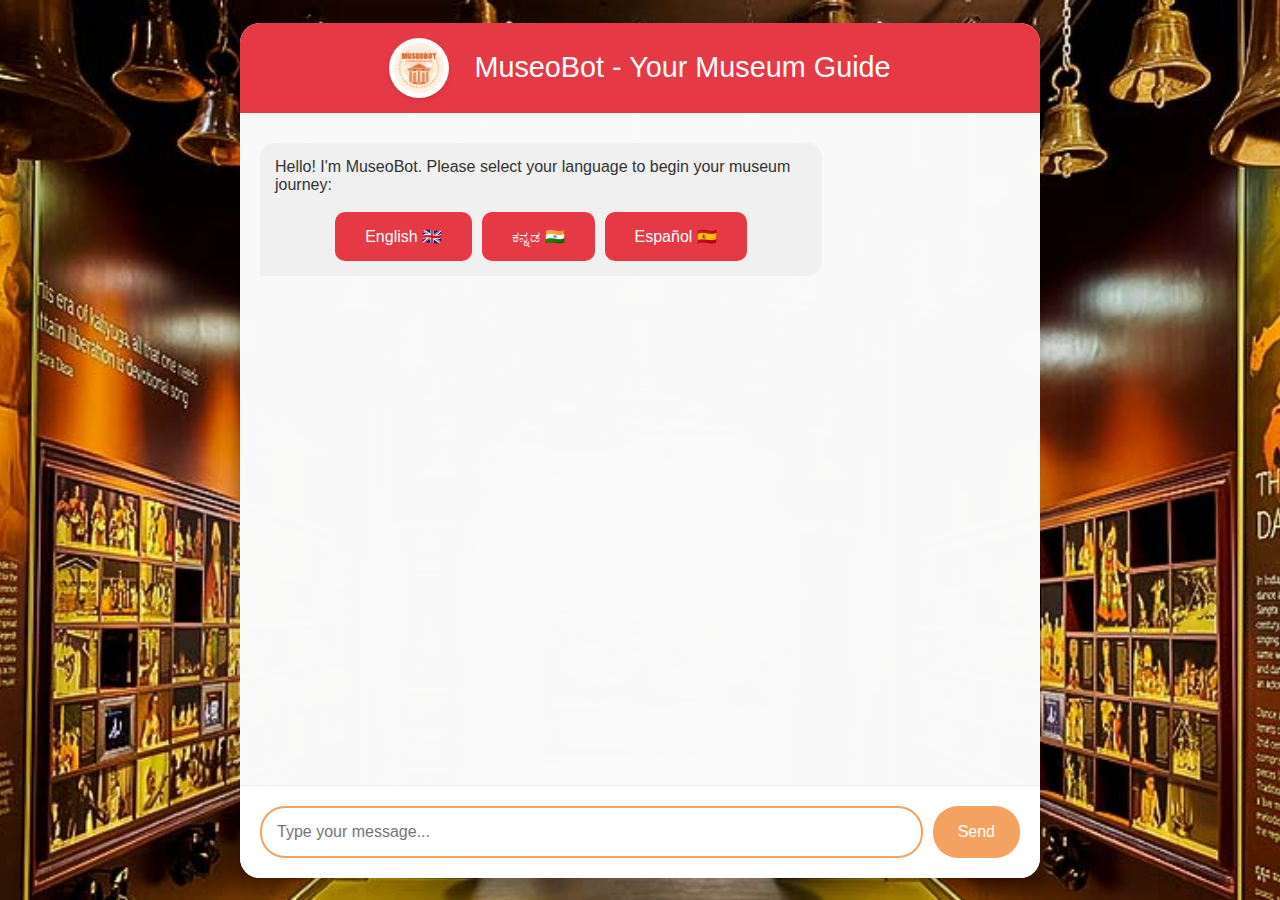
<file: index.html>
<!DOCTYPE html>
<html lang="en">
<head>
    <meta charset="UTF-8">
    <meta name="viewport" content="width=device-width, initial-scale=1.0">
    <title>MuseoBot</title>
    <style>
        body {
            font-family: 'Helvetica', sans-serif;
            margin: 0;
            padding: 0;
            height: 100vh;
            display: flex;
            justify-content: center;
            align-items: center;
            background-image: url('/static/images/Indian-Music-Museum-9.jpg');
            background-size: cover;
            background-position: center;
            background-repeat: no-repeat;
        }

        .chat-container {
            width: 90%;
            max-width: 800px;
            height: 95vh;
            max-height: 1200px;
            background-color: rgba(255, 255, 255, 0.95);
            border-radius: 20px;
            box-shadow: 0 10px 30px rgba(0, 0, 0, 0.2);
            display: flex;
            flex-direction: column;
            overflow: hidden;
        }

        .chat-header {
            background-color: #e63946;
            color: white;
            padding: 15px;
            text-align: center;
            font-size: 1.8em;
            box-shadow: 0 2px 5px rgba(0, 0, 0, 0.1);
            display: flex;
            align-items: center;
            justify-content: center;
            gap: 25px;
        }

        .logo {
            width: 50px;
            height: 50px;
            border-radius: 50%;
            object-fit: cover;
            background-color: white;
            padding: 5px;
            box-shadow: 0 2px 5px rgba(0, 0, 0, 0.1);
        }

        .chat-box {
            flex-grow: 1;
            padding: 20px;
            overflow-y: auto;
            background-color: rgba(249, 249, 249, 0.9);
            display: flex;
            flex-direction: column;
            scroll-behavior: smooth;
            gap: 10px;
        }

        .chat-history {
            display: flex;
            flex-direction: column;
            gap: 10px;
        }

        .current-response {
            padding-top: 20px;
            border-top: 1px solid #eee;
            background-color: rgba(249, 249, 249, 0.95);
            margin-top: 10px;
            margin-bottom: 20px;
        }

        .message {
            margin: 10px 0;
            padding: 15px;
            border-radius: 15px;
            max-width: 70%;
            word-wrap: break-word;
        }

        .user {
            background-color: #e63946;
            color: white;
            margin-left: auto;
            border-radius: 15px 15px 0 15px;
        }

        .bot {
            background-color: #f0f0f0;
            color: #333;
            margin-right: auto;
            border-radius: 15px 15px 15px 0;
        }

        .input-area {
            padding: 20px;
            background-color: white;
            display: flex;
            gap: 10px;
            border-top: 1px solid #eee;
        }

        input {
            flex-grow: 1;
            padding: 15px;
            border: 2px solid #f4a261;
            border-radius: 25px;
            font-size: 16px;
            outline: none;
        }

        button {
            padding: 15px 25px;
            background-color: #f4a261;
            color: white;
            border: none;
            border-radius: 25px;
            cursor: pointer;
            transition: background-color 0.3s;
            font-size: 16px;
        }

        button:hover {
            background-color: #e76f51;
        }

        .menu-buttons {
            display: flex;
            flex-wrap: wrap;
            gap: 10px;
            padding: 15px;
            background-color: white;
            border-top: 1px solid #eee;
        }

        .menu-button {
            flex: 1;
            min-width: 150px;
            padding: 12px;
            background-color: #e63946;
            color: white;
            border: none;
            border-radius: 10px;
            cursor: pointer;
            transition: all 0.3s;
            text-align: center;
            font-size: 14px;
        }

        .menu-button:hover {
            background-color: #e76f51;
            transform: translateY(-2px);
        }

        /* Add smooth scrollbar */
        .chat-box::-webkit-scrollbar {
            width: 8px;
        }

        .chat-box::-webkit-scrollbar-track {
            background: #f1f1f1;
        }

        .chat-box::-webkit-scrollbar-thumb {
            background: #888;
            border-radius: 4px;
        }

        .chat-box::-webkit-scrollbar-thumb:hover {
            background: #555;
        }

        /* Add these new styles */
        .booking-form {
            display: flex;
            flex-direction: column;
            gap: 10px;
            margin: 10px 0;
        }

        .date-input, .time-input {
            padding: 10px;
            border: 2px solid #f4a261;
            border-radius: 8px;
            font-size: 16px;
            background-color: white;
            color: #333;
            cursor: pointer;
        }

        .date-input:focus, .time-input:focus {
            outline: none;
            border-color: #e63946;
        }

        /* Disable Mondays in the date picker */
        input[type="date"]::-webkit-calendar-picker-indicator {
            cursor: pointer;
            padding: 5px;
            border-radius: 4px;
        }

        .language-buttons {
            display: flex;
            flex-wrap: wrap;
            gap: 10px;
            justify-content: center;
        }

        .lang-button {
            padding: 15px 30px;
            background-color: #e63946;
            color: white;
            border: none;
            border-radius: 10px;
            cursor: pointer;
            transition: all 0.3s;
            font-size: 16px;
        }

        .lang-button:hover {
            background-color: #e76f51;
            transform: translateY(-2px);
        }

        .museum-card {
            background-color: white;
            border-radius: 10px;
            padding: 15px;
            margin: 10px 0;
            box-shadow: 0 2px 5px rgba(0,0,0,0.1);
        }

        .museum-options {
            display: flex;
            flex-wrap: wrap;
            gap: 5px;
        }

        .museum-option {
            padding: 8px 15px;
            background-color: #f4a261;
            color: white;
            border: none;
            border-radius: 5px;
            cursor: pointer;
            font-size: 14px;
        }

        .museum-info {
            background: white;
            border-radius: 10px;
            padding: 15px;
            margin-top: 10px;
        }

        .museum-image {
            width: 100%;
            height: 200px;
            object-fit: cover;
            border-radius: 8px;
            margin-bottom: 15px;
        }

        .fees-section, .events-list, .facilities-grid {
            margin-top: 15px;
        }

        .event-card, .facility-card {
            background: #f8f9fa;
            padding: 12px;
            border-radius: 8px;
            margin-bottom: 10px;
        }

        .facility-icon {
            font-size: 24px;
            margin-right: 10px;
        }

        .number-picker {
            display: flex;
            gap: 10px;
            margin-top: 10px;
        }

        .number-picker button {
            flex: 1;
            min-width: 40px;
        }

        .date-picker {
            width: 100%;
            padding: 10px;
            margin-top: 10px;
            border: 2px solid #f4a261;
            border-radius: 8px;
        }

        .message.active {
            opacity: 1;
            transform: translateY(0);
            transition: all 0.3s ease;
        }
    </style>
</head>
<body>
    <div class="chat-container">
        <div class="chat-header">
            <img src="static/images/new.png" alt="MuseoBot Logo" class="logo">
            MuseoBot - Your Museum Guide
        </div>
        <div class="chat-box" id="chat-box">
            <div class="message bot">
                Hello! I'm MuseoBot. Please select your language to begin your museum journey:<br><br>
                <div class="language-buttons">
                    <button onclick="selectLanguage('en')" class="lang-button">English 🇬🇧</button>
                    <button onclick="selectLanguage('kn')" class="lang-button">ಕನ್ನಡ 🇮🇳</button>
                    <button onclick="selectLanguage('es')" class="lang-button">Español 🇪🇸</button>
                </div>
            </div>
        </div>
        <div class="input-area">
            <input type="text" id="user-input" placeholder="Type your message..." onkeydown="if (event.key === 'Enter') sendMessage()">
            <button onclick="sendMessage()">Send</button>
        </div>
    </div>

    <script>
        let currentLanguage = 'en';
        let selectedMuseum = null;
        let currentStep = 'language';  // Track conversation step

        const translations = {
            en: {
                welcome: "What would you like to do today?",
                exploreMuseums: "Top 10 Museums you can explore:",
                museumInfo: "What information do you need about %s?",
                ticketPrompt: "How many tickets do you want to book?",
                datePrompt: "Please select the date and time for your visit:",
                nationalityPrompt: "Please select your nationality:",
                invalidInput: "I didn't catch that. Can you please try again?",
                bookingSuccess: "Your tickets have been booked successfully! You will receive a QR code shortly.",
                indian: "Indian",
                foreigner: "Foreigner",
                timings: "Timings",
                fees: "Entry Fees",
                events: "Special Events",
                facilities: "Facilities",
                bookTickets: "Book Tickets",
                exploreButton: "Explore Museums",
                otherServices: "Other Services",
                confirmBooking: "Please confirm your booking details:",
                museumLabel: "Museum",
                dateLabel: "Date",
                timeLabel: "Time",
                ticketsLabel: "Number of tickets",
                proceedQuestion: "Would you like to proceed with the booking?",
                confirm: "Confirm",
                startOver: "Start Over",
                timePrompt: "Please select your preferred time:",
                selectTime: "Select Time",
                nationalityLabel: "Nationality",
                redirectingPayment: "Redirecting to payment page..."
            },
            kn: {
                welcome: "ನೀವು ಇಂದು ಏನು ಮಾಡಲು ಬಯಸುತ್ತೀರಿ?",
                exploreMuseums: "ನೀವು ಅನ್ವೇಷಿಸಬಹುದಾದ ಟಾಪ್ 10 ವಸ್ತುಸಂಗ್ರಹಾಲಯಗಳು:",
                museumInfo: "%s ಬಗ್ಗೆ ನಿಮಗೆ ಯಾವ ಮಾಹಿತಿ ಬೇಕು?",
                ticketPrompt: "ನೀವು ಎಷ್ಟು ಟಿಕೆಟ್‌ಗಳನ್ನು ಬುಕ್ ಮಾಡಲು ಬಯಸುತ್ತೀರಿ?",
                datePrompt: "ದಯವಿಟ್ಟು ನಿಮ್ಮ ಭೇಟಿಯ ದಿನಾಂಕ ಮತ್ತು ಸಮಯವನ್ನು ಆಯ್ಕೆಮಾಡಿ:",
                nationalityPrompt: "ದಯವಿಟ್ಟು ನಿಮ್ಮ ರಾಷ್ಟ್ರೀಯತೆಯನ್ನು ಆಯ್ಕೆಮಾಡಿ:",
                invalidInput: "ಕ್ಷಮಿಸಿ, ನನಗೆ ಅರ್ಥವಾಗಲಿಲ್ಲ. ದಯವಿಟ್ಟು ಮತ್ತೆ ಪ್ರಯತ್ನಿಸಿ.",
                bookingSuccess: "ನಿಮ್ಮ ಟಿಕೆಟ್‌ಗಳನ್ನು ಯಶಸ್ವಿಯಾಗಿ ಬುಕ್ ಮಾಡಲಾಗಿದೆ! ನಿಮಗೆ ಶೀಘ್ರದಲ್ಲೇ QR ಕೋಡ್ ಸ್ವೀಕರಿಸುತ್ತೀರಿ.",
                indian: "ಭಾರತೀಯ",
                foreigner: "ವಿದೇಶಿ",
                timings: "ಸಮಯಗಳು",
                fees: "ಪ್ರವೇಶ ಶುಲ್ಕ",
                events: "ವಿಶೇಷ ಕಾರ್ಯಕ್ರಮಗಳು",
                facilities: "ಸೌಲಭ್ಯಗಳು",
                bookTickets: "ಟಿಕೆಟ್ ಬುಕ್ ಮಾಡಿ",
                exploreButton: "ವಸ್ತುಸಂಗ್ರಹಾಲಯಗಳನ್ನು ಅನ್ವೇಷಿಸಿ",
                otherServices: "ಇತರ ಸೇವೆಗಳು",
                confirmBooking: "ದಯವಿಟ್ಟು ನಿಮ್ಮ ಬುಕ್ಕಿಂಗ್ ವಿವರಗಳನ್ನು ದೃಢೀಕರಿಸಿ:",
                museumLabel: "ವಸ್ತುಸಂಗ್ರಹಾಲಯ",
                dateLabel: "ದಿನಾಂಕ",
                timeLabel: "ಸಮಯ",
                ticketsLabel: "ಟಿಕೆಟ್‌ಗಳ ಸಂಖ್ಯೆ",
                proceedQuestion: "ಬುಕ್ಕಿಂಗ್ ಮುಂದುವರಿಸಲು ಬಯಸುವಿರಾ?",
                confirm: "ದೃಢೀಕರಿಸಿ",
                startOver: "ಮತ್ತೆ ಪ್ರಾರಂಭಿಸಿ",
                timePrompt: "ದಯವಿಟ್ಟು ನಿಮ್ಮ ಇಷ್ಟದ ಸಮಯವನ್ನು ಆಯ್ಕೆಮಾಡಿ:",
                selectTime: "ಸಮಯ ಆಯ್ಕೆ",
                nationalityLabel: "ರಾಷ್ಟ್ರೀಯತೆ",
                redirectingPayment: "ಪರವತಿ ಪುಟಕ್ಕೆ ಪುನರ್ನಿರ್ದೇಶಿಸಲಾಗುತ್ತಿದೆ..."
            },
            kn: {
                welcome: "ನೀವು ಇಂದು ಏನು ಮಾಡಲು ಬಯಸುತ್ತೀರಿ?",
                exploreMuseums: "ನೀವು ಅನ್ವೇಷಿಸಬಹುದಾದ ಟಾಪ್ 10 ವಸ್ತುಸಂಗ್ರಹಾಲಯಗಳು:",
                museumInfo: "%s ಬಗ್ಗೆ ನಿಮಗೆ ಯಾವ ಮಾಹಿತಿ ಬೇಕು?",
                ticketPrompt: "ನೀವು ಎಷ್ಟು ಟಿಕೆಟ್‌ಗಳನ್ನು ಬುಕ್ ಮಾಡಲು ಬಯಸುತ್ತೀರಿ?",
                datePrompt: "ದಯವಿಟ್ಟು ನಿಮ್ಮ ಭೇಟಿಯ ದಿನಾಂಕ ಮತ್ತು ಸಮಯವನ್ನು ಆಯ್ಕೆಮಾಡಿ:",
                nationalityPrompt: "ದಯವಿಟ್ಟು ನಿಮ್ಮ ರಾಷ್ಟ್ರೀಯತೆಯನ್ನು ಆಯ್ಕೆಮಾಡಿ:",
                invalidInput: "ಕ್ಷಮಿಸಿ, ನನಗೆ ಅರ್ಥವಾಗಲಿಲ್ಲ. ದಯವಿಟ್ಟು ಮತ್ತೆ ಪ್ರಯತ��ನಿಸಿ.",
                bookingSuccess: "ನಿಮ್ಮ ಟಿಕೆಟ್‌ಗಳನ್ನು ಯಶಸ್ವಿಯಾಗಿ ಬುಕ್ ಮಾಡಲಾಗಿದೆ! ನಿಮಗೆ ಶೀಘ್ರದಲ್ಲೇ QR ಕೋಡ್ ಸ್ವೀಕರಿಸುತ್ತೀರಿ.",
                indian: "ಭಾರತೀಯ",
                foreigner: "ವಿ��ೇಶಿ",
                timings: "ಸಮಯಗಳು",
                fees: "ಪ್ರವೇಶ ಶುಲ್ಕ",
                events: "ವಿಶೇಷ ಕಾರ್ಯಕ್ರಮಗಳು",
                facilities: "ಸೌಲಭ್ಯಗಳು",
                bookTickets: "ಟಿಕೆಟ್ ಬುಕ್ ಮಾಡಿ",
                exploreButton: "ವಸ್ತುಸಂಗ್ರಹಾಲಯಗಳನ್ನು ಅನ್ವೇಷಿಸಿ",
                otherServices: "ಇತರ ಸೇವೆಗಳು",
                confirmBooking: "ದಯವಿಟ್ಟು ನಿಮ್ಮ ಬುಕ್ಕಿಂಗ್ ವಿವರಗಳನ್ನು ದೃಢೀಕರಿಸಿ:",
                museumLabel: "ವಸ್ತುಸಂಗ್ರಹಾಲಯ",
                dateLabel: "ದಿನಾಂಕ",
                timeLabel: "ಸಮಯ",
                ticketsLabel: "ಟಿಕೆಟ್‌ಗಳ ಸಂಖ್ಯೆ",
                proceedQuestion: "ಬುಕ್ಕಿಂಗ್ ಮುಂದುವರಿಸಲು ಬಯಸುವಿರಾ?",
                confirm: "ದೃಢೀಕರಿಸಿ",
                startOver: "ಮತ್ತೆ ಪ್ರಾರಂಭಿಸಿ",
                timePrompt: "ದಯವಿಟ್ಟು ನಿಮ್ಮ ಇಷ್ಟದ ಸಮಯವನ್ನು ಆಯ್ಕೆಮಾಡಿ:",
                selectTime: "ಸಮಯ ಆಯ್ಕೆ",
                nationalityLabel: "ರಾಷ್ಟ್ರೀಯತೆ",
                redirectingPayment: "ಪರವತಿ ಪುಟಕ್ಕೆ ಪುನರ್ನಿರ್ದೇಶಿಸಲಾಗುತ್ತಿದೆ..."
            },
            es: {
                welcome: "¿Qué te gustaría hacer hoy?",
                exploreMuseums: "Los 10 mejores museos que puedes explorar:",
                museumInfo: "¿Qué información necesitas sobre %s?",
                ticketPrompt: "¿Cuántas entradas quieres reservar?",
                datePrompt: "Por favor, selecciona la fecha y hora de tu visita:",
                nationalityPrompt: "Por favor, selecciona tu nacionalidad:",
                invalidInput: "No entendí eso. ¿Puedes intentarlo de nuevo?",
                bookingSuccess: "¡Tus entradas han sido reservadas con éxito! Recibirás un código QR en breve.",
                indian: "Indio",
                foreigner: "Extranjero",
                timings: "Horarios",
                fees: "Tarifas de entrada",
                events: "Eventos especiales",
                facilities: "Instalaciones",
                bookTickets: "Reservar entradas",
                exploreButton: "Explorar Museos",
                otherServices: "Otros Servicios",
                confirmBooking: "Por favor, confirma los detalles de tu reserva:",
                museumLabel: "Museo",
                dateLabel: "Fecha",
                timeLabel: "Hora",
                ticketsLabel: "Número de entradas",
                proceedQuestion: "¿Deseas continuar con la reserva?",
                confirm: "Confirmar",
                startOver: "Empezar de nuevo",
                timePrompt: "Por favor, selecciona tu hora preferida:",
                selectTime: "Seleccionar Hora",
                nationalityLabel: "Nacionalidad",
                redirectingPayment: "Redirigiendo a la página de pago..."
            }
        };

        const detailTranslations = {
            en: {
                operatingHours: "Operating Hours",
                lastEntry: "Last entry",
                entryFees: "Entry Fees",
                indianNationals: "Indian Nationals",
                foreignNationals: "Foreign Nationals",
                adults: "Adults",
                children: "Children",
                students: "Students",
                specialEvents: "Special Events",
                facilities: "Available Facilities"
            },
            kn: {
                operatingHours: "ಕಾರ್ಯನಿರ್ವಹಣೆ ಸಮಯ",
                lastEntry: "ಕೊನೆಯ ಪ್ರವೇಶ",
                entryFees: "ಪ್ರವೇಶ ಶುಲ್ಕ",
                indianNationals: "ಭಾರತೀಯ ನಾಗರಿಕರು",
                foreignNationals: "ವಿದೇಶಿ ನಾಗರಿಕರು",
                adults: "ವಯಸ್ಕರು",
                children: "ಮಕ್ಕಳು",
                students: "ವಿದ್ಯಾರ್ಥಿಗಳು",
                specialEvents: "ವಿಶೇಷ ಕಾರ್ಯಕ್ರಮಗಳು",
                facilities: "ಲಭ್ಯವಿರುವ ಸೌಲಭ್ಯಗಳು"
            },
            es: {
                operatingHours: "Horario de Apertura",
                lastEntry: "Última entrada",
                entryFees: "Tarifas de Entrada",
                indianNationals: "Ciudadanos Indios",
                foreignNationals: "Extranjeros",
                adults: "Adultos",
                children: "Niños",
                students: "Estudiantes",
                specialEvents: "Eventos Especiales",
                facilities: "Instalaciones Disponibles"
            }
        };

        function selectLanguage(lang) {
            currentLanguage = lang;
            const chatBox = document.getElementById("chat-box");
            
            // Show selected language as user's choice
            chatBox.innerHTML += `<div class="message user">${getLanguageName(lang)}</div>`;
            
            // Show welcome message in selected language
            chatBox.innerHTML += `<div class="message bot">${translations[lang].welcome}</div>`;
            
            // Show initial options in a chat bubble instead
            chatBox.innerHTML += `
                <div class="message bot">
                    <div class="menu-buttons">
                        <button class="menu-button" onclick="showMuseums()">${translations[lang].exploreButton}</button>
                        <button class="menu-button" onclick="showOtherServices()">${translations[lang].otherServices}</button>
                    </div>
                </div>
            `;
            scrollToBottom();
        }

        function getLanguageName(code) {
            const names = {
                'en': 'English',
                'kn': 'ಕನ್ನಡ',
                'es': 'Español'
            };
            return names[code];
        }

        function showMuseums() {
            const chatBox = document.getElementById("chat-box");
            const history = chatBox.innerHTML;
            
            const museums = [
                {
                    name: "HAL Heritage Centre and Aerospace Museum",
                    id: "hal"
                },
                {
                    name: "Government Museum",
                    id: "govt"
                },
                {
                    name: "Visvesvaraya Industrial & Technological Museum",
                    id: "vitm"
                },
                {
                    name: "Indian Music Experience Museum",
                    id: "music"
                },
                {
                    name: "Dr. Ambedkar Museum",
                    id: "ambedkar"
                },
                {
                    name: "Folk Museum (Janapada Loka)",
                    id: "folk"
                },
                {
                    name: "NIMHANS Brain Museum",
                    id: "brain"
                },
                {
                    name: "Kempegowda Museum",
                    id: "kempegowda"
                },
                {
                    name: "Karnataka Chitrakala Parishath",
                    id: "art"
                },
                {
                    name: "National Gallery of Modern Art",
                    id: "ngma"
                }
            ];
            
            // Create museum list with buttons
            let museumButtons = `
                <div class="chat-history">${history}</div>
                <div class="current-response">
                    <div class="message bot">
                        Top 10 Museums in Bangalore:
                        <div class="museum-buttons" style="display: flex; flex-direction: column; gap: 10px; margin-top: 15px;">
            `;
            
            museums.forEach((museum, index) => {
                museumButtons += `
                    <button 
                        onclick="handleMuseumChoice('${museum.id}')" 
                        class="menu-button" 
                        style="width: 100%; text-align: left; padding: 15px; margin: 5px 0;">
                        ${index + 1}. ${museum.name}
                    </button>
                `;
            });
            
            museumButtons += `</div></div>`;
            
            // Replace content instead of appending
            chatBox.innerHTML = museumButtons;
            scrollToBottom();
        }

        function showOtherServices() {
            const chatBox = document.getElementById("chat-box");
            const initialOptions = document.getElementById("initial-options");
            
            // Show user's choice
            chatBox.innerHTML += `<div class="message user">Other Services</div>`;
            
            // Hide the initial options
            initialOptions.style.display = 'none';
            
            // Show other services options
            // Add your other services content here
        }

        // Add this function to handle menu choices
        function handleMenuChoice(type) {
            const chatBox = document.getElementById("chat-box");
            
            // Show user's selection
            chatBox.innerHTML += `<div class="message user">${translations[currentLanguage][type]}</div>`;
            
            // Handle different menu options
            if (type === 'book') {
                startBookingProcess(selectedMuseum);
            } else {
                handleMuseumDetails(selectedMuseum, type);
            }
            scrollToBottom();
        }

        // Update handleMuseumChoice to store the selected museum
        function handleMuseumChoice(museumId) {
            const chatBox = document.getElementById("chat-box");
            selectedMuseum = museumId;
            const museums = {
                hal: "HAL Heritage Centre and Aerospace Museum",
                govt: "Government Museum",
                vitm: "Visvesvaraya Industrial & Technological Museum",
                music: "Indian Music Experience Museum",
                ambedkar: "Dr. Ambedkar Museum",
                folk: "Folk Museum (Janapada Loka)",
                brain: "NIMHANS Brain Museum",
                kempegowda: "Kempegowda Museum",
                art: "Karnataka Chitrakala Parishath",
                ngma: "National Gallery of Modern Art"
            };

            // Keep chat history
            const history = chatBox.innerHTML;
            chatBox.innerHTML = `
                <div class="chat-history">${history}</div>
                <div class="current-response">
                    <div class="message bot active">
                        ${translations[currentLanguage].museumInfo.replace('%s', museums[museumId])}
                        <div class="menu-buttons" style="margin-top: 10px;">
                            <button class="menu-button" onclick="handleMenuChoice('timings')">${translations[currentLanguage].timings}</button>
                            <button class="menu-button" onclick="handleMenuChoice('fees')">${translations[currentLanguage].fees}</button>
                            <button class="menu-button" onclick="handleMenuChoice('events')">${translations[currentLanguage].events}</button>
                            <button class="menu-button" onclick="handleMenuChoice('book')">${translations[currentLanguage].bookTickets}</button>
                            <button class="menu-button" onclick="handleMenuChoice('facilities')">${translations[currentLanguage].facilities}</button>
                        </div>
                    </div>
                </div>
            `;
            scrollToBottom();
        }

        // Rest of your existing functions...

        const museumDetails = {
            hal: {
                name: {
                    en: "HAL Heritage Centre and Aerospace Museum",
                    kn: "ಹೆಚ್‌ಎಎಲ್ ಪರಂಪರೆ ಕೇಂದ್ರ ಮತ್ತು ವೈಮಾನಿಕ ವಸ್ತುಸಂಗ್ರಹಾಲಯ",
                    es: "Centro de Patrimonio HAL y Museo Aeroespacial"
                },
                timings: {
                    regular: {
                        en: "Tuesday to Sunday: 9:00 AM to 5:00 PM",
                        kn: "ಮಂಗಳವಾರದಿಂದ ಭಾನುವಾರದವರೆಗೆ: ಬೆಳಿಗ್ಗೆ 9:00 ರಿಂದ ಸಂಜೆ 5:00 ರವರೆಗೆ",
                        es: "Martes a domingo: 9:00 AM a 5:00 PM"
                    },
                    holidays: {
                        en: "Closed on Mondays and National Holidays",
                        kn: "ಸೋಮವಾರ ಮತ್ತು ರಾಷ್ಟ್ರೀಯ ರಜಾದಿನಗಳಂದು ಮುಚ್ಚಿರುತ್ತದೆ",
                        es: "Cerrado los lunes y festivos nacionales"
                    },
                    lastEntry: {
                        en: "Last entry at 4:00 PM",
                        kn: "ಕೊನೆಯ ಪ್ರವೇಶ ಸಂಜೆ 4:00 ಗಂಟೆಗೆ",
                        es: "Última entrada a las 4:00 PM"
                    }
                },
                fees: {
                    indian: {
                        adult: {
                            en: "₹50",
                            kn: "₹50",
                            es: "₹50"
                        },
                        child: {
                            en: "₹30",
                            kn: "₹30",
                            es: "₹30"
                        },
                        student: {
                            en: "₹25 (with valid ID)",
                            kn: "₹25 (ಮಾನ್ಯ ಐಡಿಯೊಂದಿಗೆ)",
                            es: "₹25 (con identificación válida)"
                        }
                    },
                    foreign: {
                        // Similar structure for foreign visitors
                    }
                },
                events: [
                    {
                        name: {
                            en: "Aircraft Engine Display",
                            kn: "ವಿಮಾನ ಎಂಜಿನ್ ಪ್ರದರ್ಶನ",
                            es: "Exposición de Motores de Aeronaves"
                        },
                        date: {
                            en: "Permanent Exhibition",
                            kn: "ಶ್ವತ ಪ್ರದರ್ಶನ",
                            es: "Exposición Permanente"
                        },
                        description: {
                            en: "See real aircraft engines up close",
                            kn: "ನಿ�����ಾದ ವಿಮಾನ ಎಂಜಿನ್ಗಳನ್ನು ಹತ್ತಿರದಿಂದ ನೋಡಿ",
                            es: "Ver motores de aviones reales de cerca"
                        }
                    }
                ],
                facilities: [
                    {
                        name: {
                            en: "Parking",
                            kn: "ಪಾರ್ಕಿಂಗ್",
                            es: "Estacionamiento"
                        },
                        description: {
                            en: "Free parking available",
                            kn: "ಉಚಿತ ಪಾರ್ಕಿಂಗ್ ಲಭ್ಯವಿದೆ",
                            es: "Estacionamiento gratuito disponible"
                        },
                        icon: "🅿️"
                    }
                ]
            },
            vitm: {
                name: {
                    en: "Visvesvaraya Industrial & Technological Museum",
                    kn: "ವಿಶ್ವೇಶ್ವರಯ್ಯ ಕೈಗಾರಿಕಾ ಮತ್ತು ತಾಂತ್ರಿಕ ವಸ್ತುಸಂಗ್ರಹಾಲಯ",
                    es: "Museo Industrial y Tecnológico Visvesvaraya"
                },
                timings: {
                    regular: {
                        en: "All days: 9:30 AM to 6:00 PM",
                        kn: "ಎಲ್ಲಾ ದಿನಗಳು: ಬೆಳಿಗ್ಗೆ 9:30 ರಿಂದ ಸಂಜೆ 6:00 ರವರೆಗೆ",
                        es: "Todos los días: 9:30 AM a 6:00 PM"
                    },
                    holidays: {
                        en: "Open on all days except Ganesha Chaturthi and Deepavali",
                        kn: "ಗಣೇಶ ಚತುರ್ಥಿ ಮತ್ತು ದೀಪಾವಳಿ ಹೊರತುಪಡಿಸಿ ಎಲ್ಲಾ ದಿನಗಳಲ್ಲೂ ತೆರೆದಿರುತ್ತದೆ",
                        es: "Abierto todos los días excepto Ganesha Chaturthi y Deepavali"
                    },
                    lastEntry: {
                        en: "Last entry at 5:30 PM",
                        kn: "ಕೊನೆಯ ಪ್ರವೇಶ ಸಂಜೆ 5:30 ಕ್ಕೆ",
                        es: "Última entrada a las 5:30 PM"
                    }
                },
                fees: {
                    indian: {
                        adult: {
                            en: "₹60",
                            kn: "₹60",
                            es: "₹60"
                        },
                        child: {
                            en: "₹30",
                            kn: "₹30",
                            es: "₹30"
                        },
                        student: {
                            en: "₹30 (with valid ID)",
                            kn: "₹30 (ಮಾನ್ಯ ಐಡಿಯೊಂದಿಗೆ)",
                            es: "₹30 (con identificación válida)"
                        }
                    },
                    foreign: {
                        adult: {
                            en: "₹600",
                            kn: "₹600",
                            es: "₹600"
                        },
                        child: {
                            en: "₹300",
                            kn: "₹300",
                            es: "₹300"
                        },
                        student: {
                            en: "₹300",
                            kn: "₹300",
                            es: "₹300"
                        }
                    }
                },
                events: [
                    {
                        name: {
                            en: "Science Demo Shows",
                            kn: "ವಿಜ್ಞಾನ ಪ್ರದರ್ಶನಗಳು",
                            es: "Demostraciones Científicas"
                        },
                        date: {
                            en: "Daily",
                            kn: "ಪ್ರತಿದಿನ",
                            es: "Diariamente"
                        },
                        description: {
                            en: "Interactive science demonstrations",
                            kn: "ಸಂವಾದಾತ್ಮಕ ವಿಜ್ಞಾನ ಪ್ರದರ್ಶನಗಳು",
                            es: "Demostraciones científicas interactivas"
                        }
                    },
                    {
                        name: {
                            en: "3D Film Shows",
                            kn: "3D ಚಲನಚಿತ್ರ ಪ್ರದರ್ಶನಗಳು",
                            es: "Películas en 3D"
                        },
                        date: {
                            en: "Hourly",
                            kn: "ಪ್ರತಿ ಗಂಟೆಗೆ",
                            es: "Cada hora"
                        },
                        description: {
                            en: "Educational 3D movies",
                            kn: "ಶೈಕ್ಷಣಿಕ 3D ಚಲನಚಿತ್ರಗಳು",
                            es: "Películas educativas en 3D"
                        }
                    }
                ],
                facilities: [
                    {
                        name: {
                            en: "Cafeteria",
                            kn: "ಉಪಹಾರ ಗೃಹ",
                            es: "Cafetería"
                        },
                        description: {
                            en: "Food court available",
                            kn: "ಆಹಾರ ಕೋರ್ಟ್ ಲಭ್ಯವಿದೆ",
                            es: "Patio de comidas disponible"
                        },
                        icon: "☕"
                    },
                    {
                        name: {
                            en: "Gift Shop",
                            kn: "ಉಡುಗೊರೆ ಅಂಗಡಿ",
                            es: "Tienda de Regalos"
                        },
                        description: {
                            en: "Science toys and souvenirs",
                            kn: "ವಿಜ್ಞಾನ ಆಟಿಕೆಗಳು ಮತ್ತು ಸ್ಮರಣಿಕೆಗಳು",
                            es: "Juguetes científicos y recuerdos"
                        },
                        icon: "🛍️"
                    }
                ]
            },
            music: {
                name: {
                    en: "Indian Music Experience Museum",
                    kn: "ಭಾರತೀಯ ಸಂಗೀತ ಅನುಭವ ವಸ್ತುಸಂಗ್ರಹಾಲಯ",
                    es: "Museo de la Experiencia Musical India"
                },
                timings: {
                    regular: {
                        en: "Tuesday to Sunday: 10:00 AM to 6:00 PM",
                        kn: "ಮಂಗಳವಾರದಿಂದ ಭಾನುವಾರದವರೆಗೆ: ಬೆಳಿಗ್ಗೆ 10:00 ರಿಂದ ಸಂಜೆ 6:00 ರವರೆಗೆ",
                        es: "Martes a domingo: 10:00 AM a 6:00 PM"
                    },
                    holidays: {
                        en: "Closed on Mondays",
                        kn: "ಸೋಮವಾರ ಮುಚ್ಚಿರುತ್ತದೆ",
                        es: "Cerrado los lunes"
                    },
                    lastEntry: {
                        en: "Last entry at 5:00 PM",
                        kn: "ಕೊನೆಯ ಪ್ರವೇಶ ಸಂಜೆ 5:00 ಕ್ಕೆ",
                        es: "Última entrada a las 5:00 PM"
                    }
                },
                fees: {
                    indian: {
                        adult: {
                            en: "₹250",
                            kn: "₹250",
                            es: "₹250"
                        },
                        child: {
                            en: "₹100",
                            kn: "₹100",
                            es: "₹100"
                        },
                        student: {
                            en: "₹100",
                            kn: "₹100",
                            es: "₹100"
                        }
                    },
                    foreign: {
                        adult: {
                            en: "₹500",
                            kn: "₹500",
                            es: "₹500"
                        },
                        child: {
                            en: "₹250",
                            kn: "₹250",
                            es: "₹250"
                        },
                        student: {
                            en: "₹250",
                            kn: "₹250",
                            es: "₹250"
                        }
                    }
                },
                events: [
                    {
                        name: {
                            en: "Sound Garden",
                            kn: "ಧ್ವನಿ ಉದ್ಯಾನ",
                            es: "Jardín del Sonido"
                        },
                        date: {
                            en: "Daily",
                            kn: "ಪ್ರತಿದಿನ",
                            es: "Diariamente"
                        },
                        description: {
                            en: "Interactive musical instruments",
                            kn: "ಸಂವಾದಾತ್ಮಕ ಸಂಗೀತ ವಾದ್ಯಗಳು",
                            es: "Instrumentos musicales interactivos"
                        }
                    }
                ],
                facilities: [
                    {
                        name: {
                            en: "Recording Studio",
                            kn: "ರೆಕಾರ್ಡಿಂಗ್ ಸ್ಟುಡಿಯೋ",
                            es: "Estudio de Grabación"
                        },
                        description: {
                            en: "Professional recording facility",
                            kn: "ವೃತ್ತಿಪರ ರೆಕಾರ್ಡಿಂಗ್ ಸೌಲಭ್ಯ",
                            es: "Instalación de grabación profesional"
                        },
                        icon: "🎙️"
                    }
                ]
            },
            govt: {
                name: {
                    en: "Government Museum",
                    kn: "ಸರ್ಕಾರಿ ವಸ್ತುಸಂಗ್ರಹಾಲಯ",
                    es: "Museo Gubernamental"
                },
                timings: {
                    regular: {
                        en: "Tuesday to Sunday: 10:00 AM to 5:30 PM",
                        kn: "ಮಂಗಳವಾರದಿಂದ ಭಾನುವಾರದವರೆಗೆ: ಬೆಳಿಗ್ಗೆ 10:00 ರಿಂದ ಸಂಜೆ 5:30 ರವರೆಗೆ",
                        es: "Martes a domingo: 10:00 AM a 5:30 PM"
                    },
                    holidays: {
                        en: "Closed on Mondays and Government Holidays",
                        kn: "ಸೋಮವಾರ ಮತ್ತು ಸರ್ಕಾರಿ ರಜಾದಿನಗಳಂದು ಮುಚ್ಚಿರುತ್ತದೆ",
                        es: "Cerrado los lunes y festivos gubernamentales"
                    },
                    lastEntry: {
                        en: "Last entry at 5:00 PM",
                        kn: "ಕೊನೆಯ ಪ್ರವೇಶ ಸಂಜೆ 5:00 ಕ್ಕೆ",
                        es: "Última entrada a las 5:00 PM"
                    }
                },
                fees: {
                    indian: {
                        adult: {
                            en: "₹20",
                            kn: "₹20",
                            es: "₹20"
                        },
                        child: {
                            en: "₹10",
                            kn: "₹10",
                            es: "₹10"
                        },
                        student: {
                            en: "₹10",
                            kn: "₹10",
                            es: "₹10"
                        }
                    },
                    foreign: {
                        adult: {
                            en: "₹200",
                            kn: "₹200",
                            es: "₹200"
                        },
                        child: {
                            en: "₹100",
                            kn: "₹100",
                            es: "₹100"
                        },
                        student: {
                            en: "₹100",
                            kn: "₹100",
                            es: "₹100"
                        }
                    }
                },
                events: [
                    {
                        name: {
                            en: "Archaeological Gallery",
                            kn: "ಪುರಾತತ್ವ ಗ್ಯಾಲರಿ",
                            es: "Galería Arqueológica"
                        },
                        date: {
                            en: "Permanent Exhibition",
                            kn: "ಶಾಶ್ವತ ಪ್ರದರ್ಶನ",
                            es: "Exposición Permanente"
                        },
                        description: {
                            en: "Ancient artifacts and sculptures",
                            kn: "ಪ್ರಾಚೀನ ಕಲಾಕೃತಿಗಳು ಮತ್ತು ಶಿಲ್ಪಗಳು",
                            es: "Artefactos y esculturas antiguas"
                        }
                    }
                ],
                facilities: [
                    {
                        name: {
                            en: "Guide Service",
                            kn: "ಮಾರ್ಗದರ್ಶಿ ಸೇವೆ",
                            es: "Servicio de Guía"
                        },
                        description: {
                            en: "Available in multiple languages",
                            kn: "ಹಲವಾರು ಭಾಷೆಗಳಲ್ಲಿ ಲಭ್ಯವಿದೆ",
                            es: "Disponible en varios idiomas"
                        },
                        icon: "🎤"
                    }
                ]
            },
            brain: {
                name: {
                    en: "NIMHANS Brain Museum",
                    kn: "ನಿಮ್ಹಾನ್ಸ್ ಮೆದುಳು ವಸ್ತುಸಂಗ್ರಹಾಲಯ",
                    es: "Museo del Cerebro NIMHANS"
                },
                timings: {
                    regular: {
                        en: "Monday to Saturday: 10:00 AM to 3:30 PM",
                        kn: "ಸೋಮವಾರದಿಂದ ಶನಿವಾರದವರೆಗೆ: ಬೆಳಿಗ್ಗೆ 10:00 ರಿಂದ ಮಧ್ಯಾಹ್ನ 3:30 ರವರೆಗೆ",
                        es: "Lunes a sábado: 10:00 AM a 3:30 PM"
                    },
                    holidays: {
                        en: "Closed on Sundays and Public Holidays",
                        kn: "ಭಾನುವಾರ ಮತ್ತು ಸಾರ್ವಜನಿಕ ರಜಾದಿನಗಳಂದು ಮುಚ್ಚಿರುತ್ತದೆ",
                        es: "Cerrado los domingos y festivos"
                    },
                    lastEntry: {
                        en: "Last entry at 3:00 PM",
                        kn: "ಕೊನೆಯ ಪ್ರವೇಶ ಮಧ್ಯಾಹ್ನ 3:00 ಕ್ಕೆ",
                        es: "Última entrada a las 3:00 PM"
                    }
                },
                fees: {
                    indian: {
                        adult: {
                            en: "Free",
                            kn: "ಉಚಿತ",
                            es: "Gratis"
                        },
                        child: {
                            en: "Free",
                            kn: "ಉಚಿತ",
                            es: "Gratis"
                        },
                        student: {
                            en: "Free",
                            kn: "ಉಚಿತ",
                            es: "Gratis"
                        }
                    },
                    foreign: {
                        adult: {
                            en: "Free",
                            kn: "ಉಚಿತ",
                            es: "Gratis"
                        },
                        child: {
                            en: "Free",
                            kn: "ಉಚಿತ",
                            es: "Gratis"
                        },
                        student: {
                            en: "Free",
                            kn: "ಉಚಿತ",
                            es: "Gratis"
                        }
                    }
                },
                events: [
                    {
                        name: {
                            en: "Brain Awareness Week",
                            kn: "ಮೆದುಳು ಜಾಗೃತಿ ವಾರ",
                            es: "Semana de Concientización sobre el Cerebro"
                        },
                        date: {
                            en: "March (Annual)",
                            kn: "ಮಾರ್ಚ್ (ವಾರ್ಷಿಕ)",
                            es: "Marzo (Anual)"
                        },
                        description: {
                            en: "Special exhibitions and lectures",
                            kn: "ವಿಶೇಷ ಪ್ರದರ್ಶನಗಳು ಮತ್ತು ಉಪನ್ಯಾಸಗಳು",
                            es: "Exposiciones especiales y conferencias"
                        }
                    }
                ],
                facilities: [
                    {
                        name: {
                            en: "Guided Tours",
                            kn: "ಮಾರ್ಗದರ್ಶಿ ಪ್ರವಾಸಗಳು",
                            es: "Visitas Guiadas"
                        },
                        description: {
                            en: "Expert-led tours available",
                            kn: "ತಜ್ಞರ ಮಾರ್ಗದರ್ಶನದಲ್ಲಿ ಪ್ರವಾಸಗಳು ಲಭ್ಯವಿದೆ",
                            es: "Visitas guiadas por expertos disponibles"
                        },
                        icon: "👥"
                    }
                ]
            },
            folk: {
                name: {
                    en: "Folk Museum (Janapada Loka)",
                    kn: "ಜಾನಪದ ಲೋಕ",
                    es: "Museo Folclórico (Janapada Loka)"
                },
                timings: {
                    regular: {
                        en: "Tuesday to Sunday: 9:30 AM to 5:30 PM",
                        kn: "ಮಂಗಳವಾರದಿಂದ ಭಾನುವಾರದವರೆಗೆ: ಬೆಳಿಗ್ಗೆ 9:30 ರಿಂದ ಸಂಜೆ 5:30 ರವರೆಗೆ",
                        es: "Martes a domingo: 9:30 AM a 5:30 PM"
                    },
                    holidays: {
                        en: "Closed on Mondays",
                        kn: "ಸೋಮವಾರ ಮುಚ್ಚಿರುತ್ತದೆ",
                        es: "Cerrado los lunes"
                    },
                    lastEntry: {
                        en: "Last entry at 5:00 PM",
                        kn: "ಕೊನೆಯ ಪ್ರವೇಶ ಸಂಜೆ 5:00 ಕ್ಕೆ",
                        es: "Última entrada a las 5:00 PM"
                    }
                },
                fees: {
                    indian: {
                        adult: {
                            en: "₹50",
                            kn: "₹50",
                            es: "₹50"
                        },
                        child: {
                            en: "₹25",
                            kn: "₹25",
                            es: "₹25"
                        },
                        student: {
                            en: "₹25 (with valid ID)",
                            kn: "₹25 (ಮಾನ್ಯ ಐಡಿಯೊಂದಿಗೆ)",
                            es: "₹25 (con identificación válida)"
                        }
                    },
                    foreign: {
                        adult: {
                            en: "₹200",
                            kn: "₹200",
                            es: "₹200"
                        },
                        child: {
                            en: "₹100",
                            kn: "₹100",
                            es: "₹100"
                        },
                        student: {
                            en: "₹100",
                            kn: "₹100",
                            es: "₹100"
                        }
                    }
                },
                events: [
                    {
                        name: {
                            en: "Folk Dance Performance",
                            kn: "ಜಾನಪದ ನೃತ್ಯ ಪ್ರದರ್ಶನ",
                            es: "Espectáculo de Danza Folclórica"
                        },
                        date: {
                            en: "Weekends",
                            kn: "ವಾರಾಂತ್ಯಗಳಲ್ಲಿ",
                            es: "Fines de semana"
                        },
                        description: {
                            en: "Traditional folk dance performances",
                            kn: "ಸಾಂಪ್ರದಾಯಿಕ ಜಾನಪದ ನೃತ್ಯ ಪ್ರದರ್ಶನಗಳು",
                            es: "Actuaciones de danza folclórica tradicional"
                        }
                    }
                ],
                facilities: [
                    {
                        name: {
                            en: "Craft Shop",
                            kn: "ಕರಕುಶಲ ಅಂಗಡಿ",
                            es: "Tienda de Artesanía"
                        },
                        description: {
                            en: "Traditional handicrafts for sale",
                            kn: "ಸಾಂಪ್ರದಾಯಿಕ ಕರಕುಶಲ ವಸ್ತುಗಳ ಮಾರಾಟ",
                            es: "Artesanías tradicionales a la venta"
                        },
                        icon: "🛍️"
                    }
                ]
            }
        };

        function handleMuseumDetails(museumId, type) {
            const chatBox = document.getElementById("chat-box");
            const museum = museumDetails[museumId];
            const t = detailTranslations[currentLanguage];

            if (!museum) {
                chatBox.innerHTML += `
                    <div class="message bot">
                        Sorry, details for this museum are not available at the moment.
                    </div>
                `;
                return;
            }

            let response = '';
            switch(type) {
                case 'timings':
                    response = `
                        <div class="museum-info">
                            <h3>${t.operatingHours}</h3>
                            <p>${museum.timings.regular[currentLanguage]}</p>
                            <p>${museum.timings.holidays[currentLanguage]}</p>
                            <p><small>${t.lastEntry}: ${museum.timings.lastEntry[currentLanguage]}</small></p>
                        </div>
                    `;
                    break;
                case 'fees':
                    response = `
                        <div class="museum-info">
                            <h3>${t.entryFees}</h3>
                            <div class="fees-section">
                                <h4>${t.indianNationals}</h4>
                                <ul>
                                    <li>${t.adults}: ${museum.fees.indian.adult[currentLanguage]}</li>
                                    <li>${t.children}: ${museum.fees.indian.child[currentLanguage]}</li>
                                    <li>${t.students}: ${museum.fees.indian.student[currentLanguage]}</li>
                                </ul>
                                <h4>${t.foreignNationals}</h4>
                                <ul>
                                    <li>${t.adults}: ${museum.fees.foreign.adult[currentLanguage]}</li>
                                    <li>${t.children}: ${museum.fees.foreign.child[currentLanguage]}</li>
                                    <li>${t.students}: ${museum.fees.foreign.student[currentLanguage]}</li>
                                </ul>
                            </div>
                        </div>
                    `;
                    break;
                case 'events':
                    response = `
                        <div class="museum-info">
                            <h3>${t.specialEvents}</h3>
                            <div class="events-list">
                                ${museum.events.map(event => `
                                    <div class="event-card">
                                        <h4>${event.name[currentLanguage]}</h4>
                                        <p>${event.description[currentLanguage]}</p>
                                        <small>${event.date[currentLanguage]}</small>
                                    </div>
                                `).join('')}
                            </div>
                        </div>
                    `;
                    break;
                case 'facilities':
                    response = `
                        <div class="museum-info">
                            <h3>${t.facilities}</h3>
                            <div class="facilities-grid">
                                ${museum.facilities.map(facility => `
                                    <div class="facility-card">
                                        <span class="facility-icon">${facility.icon}</span>
                                        <h4>${facility.name[currentLanguage]}</h4>
                                        <p>${facility.description[currentLanguage]}</p>
                                    </div>
                                `).join('')}
                            </div>
                        </div>
                    `;
                    break;
            }

            chatBox.innerHTML += `<div class="message bot">${response}</div>`;
            scrollToBottom();
        }

        function startBookingProcess(museumId) {
            const chatBox = document.getElementById("chat-box");
            const museum = museumDetails[museumId];
            
            chatBox.innerHTML += `
                <div class="message bot">
                    How many tickets would you like to book for ${museum.name[currentLanguage]}?
                    <div class="number-picker">
                        <button onclick="selectTickets(1)">1</button>
                        <button onclick="selectTickets(2)">2</button>
                        <button onclick="selectTickets(3)">3</button>
                        <button onclick="selectTickets(4)">4</button>
                        <button onclick="selectTickets(5)">5</button>
                        <input type="number" min="1" max="20" placeholder="Other" onchange="selectTickets(this.value)">
                    </div>
                </div>
            `;
            scrollToBottom();
        }

        function selectTickets(quantity) {
            const chatBox = document.getElementById("chat-box");
            const t = translations[currentLanguage];
            // Show user's selection
            chatBox.innerHTML += `<div class="message user">${quantity} ${t.ticketsLabel}</div>`;
            
            // Store quantity and show date picker
            window.ticketQuantity = quantity;
            showDatePicker();
        }

        function showDatePicker() {
            const chatBox = document.getElementById("chat-box");
            const today = new Date().toISOString().split('T')[0];
            
            chatBox.innerHTML += `
                <div class="message bot">
                    Please select your visit date:
                    <input type="date" min="${today}" onchange="handleDateSelection(this.value)" class="date-picker">
                </div>
            `;
            scrollToBottom();
        }

        function handleDateSelection(date) {
            const chatBox = document.getElementById("chat-box");
            const t = translations[currentLanguage];
            // Format and show user's date selection
            const formattedDate = new Date(date).toLocaleDateString(
                currentLanguage === 'en' ? 'en-US' : 
                currentLanguage === 'kn' ? 'kn-IN' : 
                'es-ES',
                { 
                    weekday: 'long', 
                    year: 'numeric', 
                    month: 'long', 
                    day: 'numeric' 
                }
            );
            chatBox.innerHTML += `<div class="message user">${t.dateLabel}: ${formattedDate}</div>`;
            
            window.selectedDate = date;
            // Show time selection after date
            chatBox.innerHTML += `
                <div class="message bot">
                    ${t.timePrompt}
                    <select onchange="handleTimeSelection(this.value)" class="time-input">
                        <option value="">${t.selectTime}</option>
                        <option value="10:00">10:00 AM</option>
                        <option value="11:00">11:00 AM</option>
                        <option value="12:00">12:00 PM</option>
                        <option value="13:00">1:00 PM</option>
                        <option value="14:00">2:00 PM</option>
                        <option value="15:00">3:00 PM</option>
                        <option value="16:00">4:00 PM</option>
                        <option value="17:00">5:00 PM</option>
                    </select>
                </div>
            `;
            scrollToBottom();
        }

        function handleTimeSelection(time) {
            const chatBox = document.getElementById("chat-box");
            const t = translations[currentLanguage];
            
            // Show user's time selection
            chatBox.innerHTML += `<div class="message user">${t.timeLabel}: ${time}</div>`;
            
            window.selectedTime = time;
            const museum = museumDetails[selectedMuseum];
            const dateObj = new Date(window.selectedDate);
            const formattedDate = dateObj.toLocaleDateString(
                currentLanguage === 'en' ? 'en-US' : 
                currentLanguage === 'kn' ? 'kn-IN' : 
                'es-ES', 
                { 
                    weekday: 'long', 
                    year: 'numeric', 
                    month: 'long', 
                    day: 'numeric' 
                }
            );
            
            // Show booking confirmation
            chatBox.innerHTML += `
                <div class="message bot">
                    ${t.confirmBooking}<br><br>
                    ${t.museumLabel}: ${museum.name[currentLanguage]}<br>
                    ${t.dateLabel}: ${formattedDate}<br>
                    ${t.timeLabel}: ${time}<br>
                    ${t.ticketsLabel}: ${window.ticketQuantity}<br><br>
                    ${t.proceedQuestion}
                    <div class="menu-buttons" style="margin-top: 10px;">
                        <button class="menu-button" onclick="showNationalitySelection()">${t.confirm}</button>
                        <button class="menu-button" onclick="startBookingProcess('${selectedMuseum}')">${t.startOver}</button>
                    </div>
                </div>
            `;
            scrollToBottom();
        }

        function showNationalitySelection() {
            const chatBox = document.getElementById("chat-box");
            
            // Show nationality selection
            chatBox.innerHTML += `
                <div class="message bot">
                    ${translations[currentLanguage].nationalityPrompt}
                    <div class="menu-buttons" style="margin-top: 10px;">
                        <button class="menu-button" onclick="completeBooking('indian')">${translations[currentLanguage].indian}</button>
                        <button class="menu-button" onclick="completeBooking('foreign')">${translations[currentLanguage].foreigner}</button>
                    </div>
                </div>
            `;
            scrollToBottom();
        }

        function completeBooking(nationality) {
            const chatBox = document.getElementById("chat-box");
            const t = translations[currentLanguage];
            const museum = museumDetails[selectedMuseum];
            
            // Show user's nationality selection
            chatBox.innerHTML += `<div class="message user">${t.nationalityLabel}: ${t[nationality]}</div>`;
            chatBox.innerHTML += `<div class="message bot">${t.redirectingPayment}</div>`;
            
            // Calculate price based on nationality and museum
            const price = calculatePrice(selectedMuseum, nationality);
            
            // Redirect to payment page with all booking details
            window.location.href = `/payment?` + new URLSearchParams({
                museum: selectedMuseum,
                museum_name: museum.name[currentLanguage],
                number_of_people: window.ticketQuantity,
                nationality: nationality,
                date: window.selectedDate,
                time: window.selectedTime,
                price: price,
                language: currentLanguage
            });
        }

        function calculatePrice(museumId, nationality) {
            const museum = museumDetails[museumId];
            if (!museum || !museum.fees) return 0;
            
            const fees = nationality === 'indian' ? museum.fees.indian : museum.fees.foreign;
            return parseInt(fees.adult[currentLanguage].replace('₹', '')) * window.ticketQuantity;
        }

        function scrollToBottom() {
            const chatBox = document.getElementById("chat-box");
            setTimeout(() => {
                chatBox.scrollTop = chatBox.scrollHeight;
            }, 100);
        }

        // Add this in your script section
        function sendMessage() {
            const userInput = document.getElementById('user-input');
            const chatBox = document.getElementById('chat-box');
            const message = userInput.value.trim();

            if (message) {
                // Add user message to chat
                chatBox.innerHTML += `<div class="message user">${message}</div>`;
                
                // Clear input
                userInput.value = '';

                // Send to backend and get response
                fetch('/get_response', {
                    method: 'POST',
                    headers: {
                        'Content-Type': 'application/json',
                    },
                    body: JSON.stringify({ message: message })
                })
                .then(response => response.json())
                .then(data => {
                    // Add bot response to chat
                    chatBox.innerHTML += `<div class="message bot">${data.response}</div>`;
                    scrollToBottom();
                })
                .catch(error => {
                    console.error('Error:', error);
                    chatBox.innerHTML += `<div class="message bot">Sorry, I'm having trouble responding right now.</div>`;
                    scrollToBottom();
                });

                scrollToBottom();
            }
        }

        // Add event listener for Enter key
        document.getElementById('user-input').addEventListener('keypress', function(e) {
            if (e.key === 'Enter') {
                sendMessage();
            }
        });
    </script>
</body>
</html>
</file>
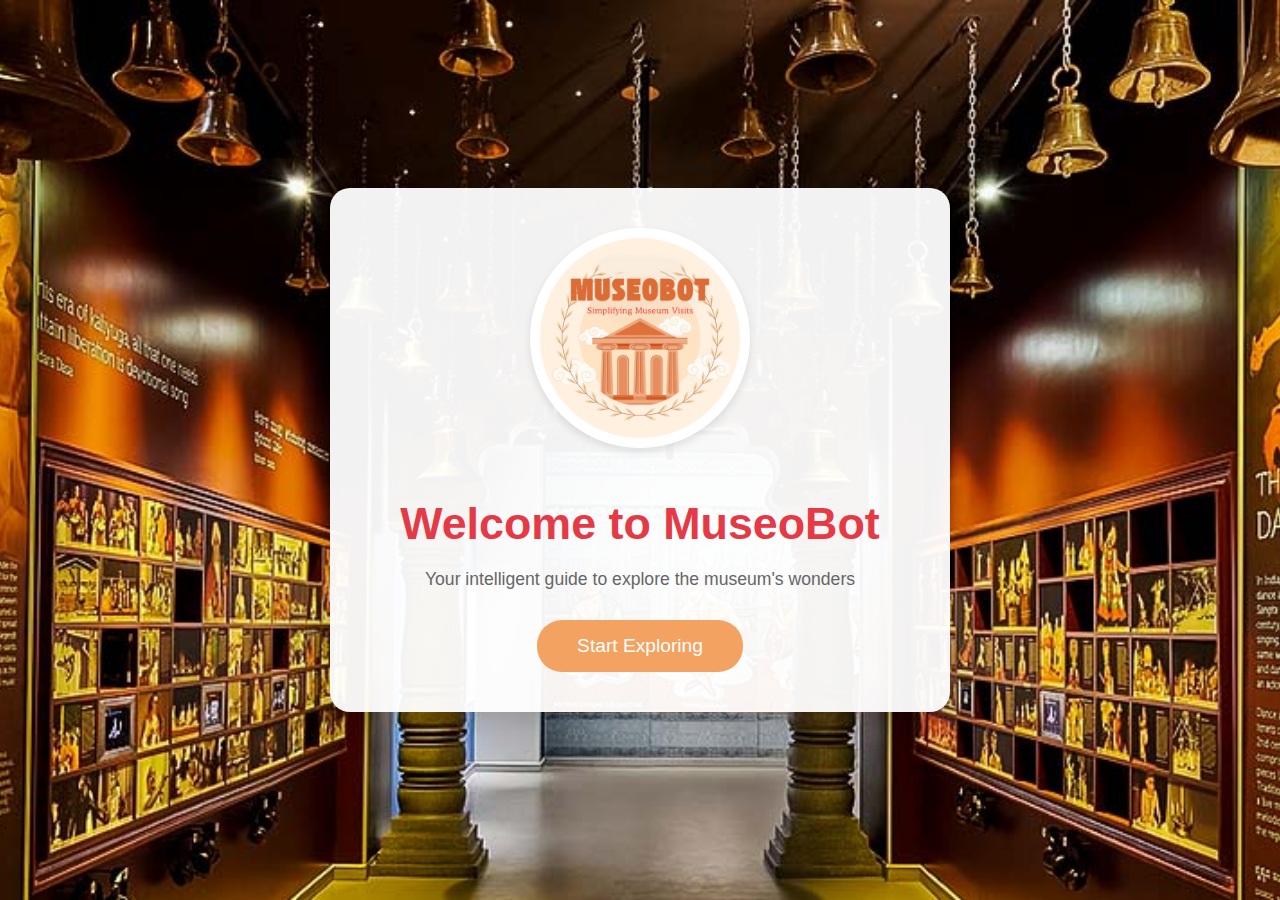
<file: welcome.html>
<!DOCTYPE html>
<html lang="en">
<head>
    <meta charset="UTF-8">
    <meta name="viewport" content="width=device-width, initial-scale=1.0">
    <title>Welcome to MuseoBot</title>
    <style>
        body {
            font-family: 'Helvetica', sans-serif;
            margin: 0;
            padding: 0;
            height: 100vh;
            display: flex;
            flex-direction: column;
            justify-content: center;
            align-items: center;
            background-image: url('/static/images/Indian-Music-Museum-9.jpg');
            background-size: cover;
            background-position: center;
            background-repeat: no-repeat;
            color: white;
        }

        .welcome-container {
            text-align: center;
            background-color: rgba(255, 255, 255, 0.95);
            padding: 40px 60px;
            border-radius: 20px;
            box-shadow: 0 10px 30px rgba(0, 0, 0, 0.2);
            color: #333;
            max-width: 500px;
            width: 90%;
        }

        h1 {
            font-size: 2.8em;
            margin-bottom: 20px;
            color: #e63946;
        }

        p {
            font-size: 1.1em;
            margin-bottom: 30px;
            color: #666;
        }

        .enter-button {
            background-color: #f4a261;
            color: white;
            padding: 15px 40px;
            border: none;
            border-radius: 25px;
            font-size: 1.2em;
            cursor: pointer;
            transition: transform 0.3s, background-color 0.3s;
            text-decoration: none;
            display: inline-block;
        }

        .enter-button:hover {
            background-color: #e76f51;
            transform: scale(1.05);
        }

        .logo {
            width: 200px;
            height: 200px;
            margin-bottom: 15px;
            border-radius: 50%;
            padding: 10px;
            background-color: white;
            box-shadow: 0 4px 8px rgba(0, 0, 0, 0.1);
            object-fit: contain;
        }
    </style>
</head>
<body>
    <div class="welcome-container">
        <img src="/static/images/new.png" alt="MuseoBot Logo" class="logo">
        <h1>Welcome to MuseoBot</h1>
        <p>Your intelligent guide to explore the museum's wonders</p>
        <a href="/chat" class="enter-button">Start Exploring</a>
    </div>
</body>
</html>
</file>
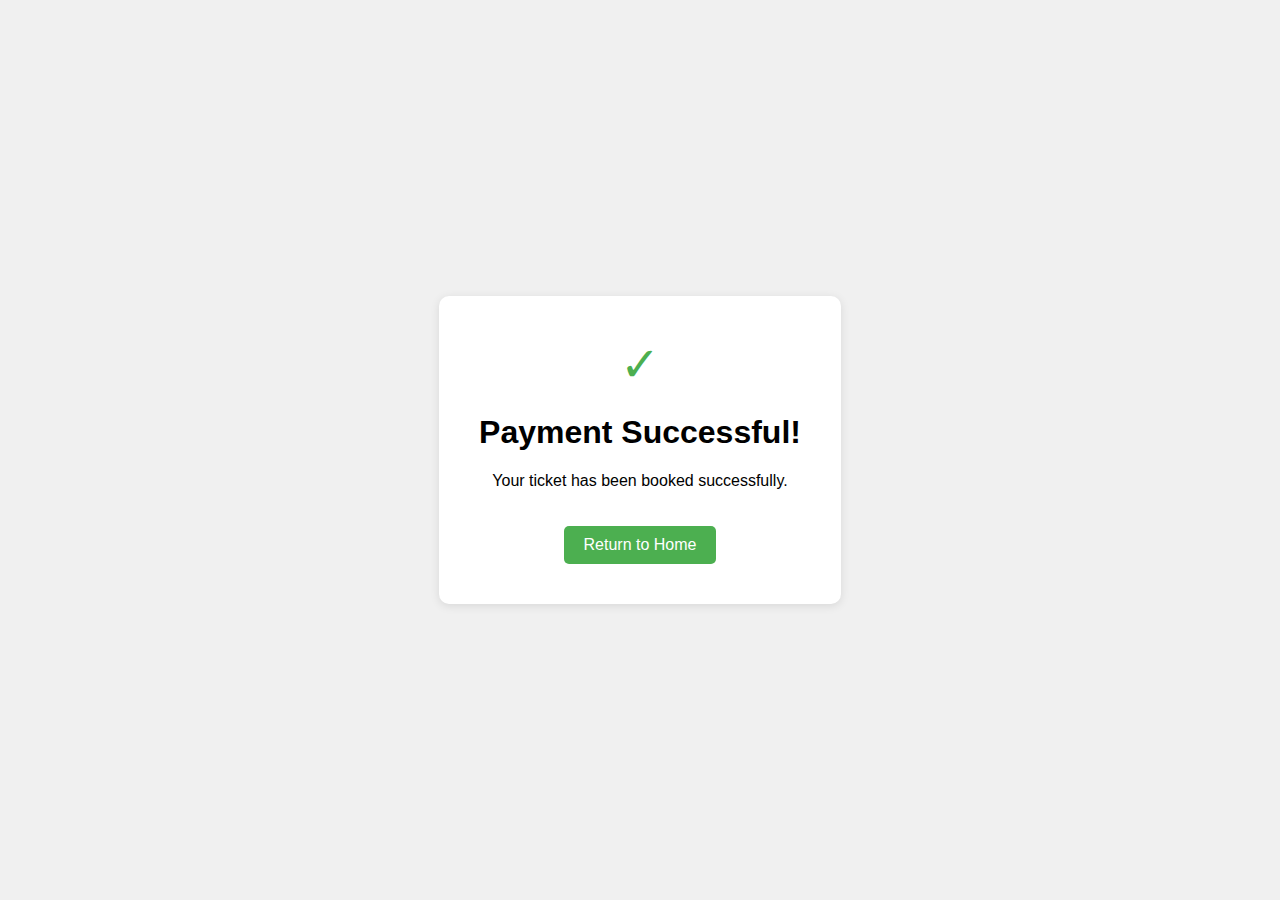
<file: templates/success.html>
<!DOCTYPE html>
<html>
<head>
    <title>Payment Success</title>
    <style>
        body {
            font-family: 'Helvetica', sans-serif;
            display: flex;
            justify-content: center;
            align-items: center;
            min-height: 100vh;
            margin: 0;
            background-color: #f0f0f0;
        }
        .success-card {
            background: white;
            padding: 40px;
            border-radius: 10px;
            text-align: center;
            box-shadow: 0 2px 10px rgba(0,0,0,0.1);
        }
        .success-icon {
            color: #4CAF50;
            font-size: 48px;
            margin-bottom: 20px;
        }
        .home-button {
            margin-top: 20px;
            padding: 10px 20px;
            background-color: #4CAF50;
            color: white;
            border: none;
            border-radius: 5px;
            cursor: pointer;
            text-decoration: none;
            display: inline-block;
        }
    </style>
</head>
<body>
    <div class="success-card">
        <div class="success-icon">✓</div>
        <h1>Payment Successful!</h1>
        <p>Your ticket has been booked successfully.</p>
        <a href="/" class="home-button">Return to Home</a>
    </div>
</body>
</html>
</file>
